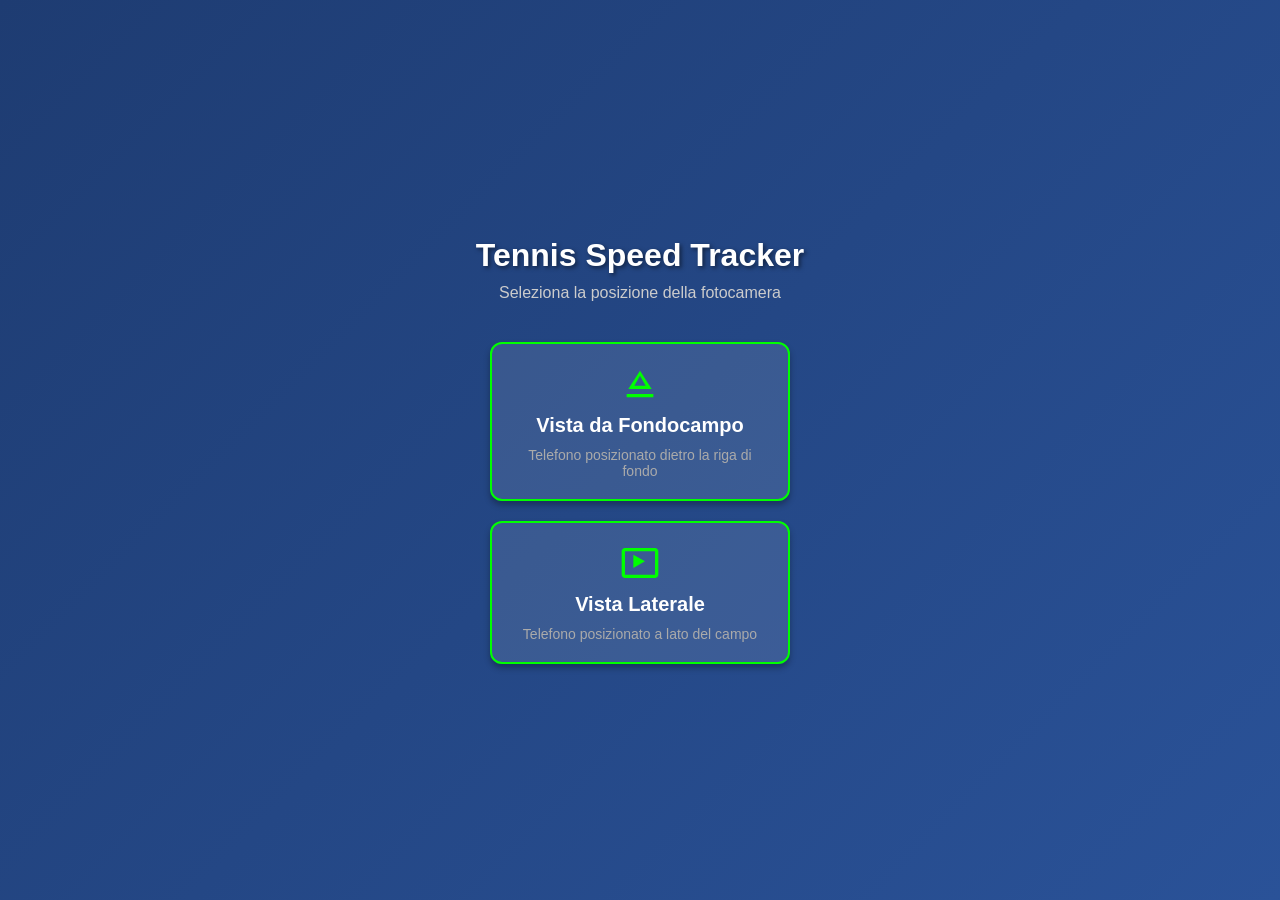
<file: index.html>
<!DOCTYPE html>
<html lang="it">
<head>
    <meta charset="UTF-8">
    <meta name="viewport" content="width=device-width, initial-scale=1.0, maximum-scale=1.0, user-scalable=no">
    <title>Tennis Speed Tracker</title>
    <link rel="stylesheet" href="css/style.css">
    <style>
        /* Specific styles for the index/menu page */
        #menu-container {
            display: flex;
            flex-direction: column;
            justify-content: center;
            align-items: center;
            height: 100vh;
            background: linear-gradient(135deg, #1e3c72 0%, #2a5298 100%);
            padding: 20px;
            text-align: center;
        }

        h1 {
            font-size: 32px;
            margin-bottom: 10px;
            color: #fff;
            text-shadow: 2px 2px 4px rgba(0,0,0,0.5);
        }

        p {
            font-size: 16px;
            margin-bottom: 40px;
            color: #ccc;
        }

        .menu-options {
            display: flex;
            flex-direction: column;
            gap: 20px;
            width: 100%;
            max-width: 300px;
        }

        .menu-btn {
            background-color: rgba(255, 255, 255, 0.1);
            border: 2px solid #00ff00;
            color: #fff;
            padding: 20px;
            border-radius: 12px;
            font-size: 20px;
            font-weight: bold;
            cursor: pointer;
            text-decoration: none;
            transition: all 0.3s ease;
            box-shadow: 0 4px 6px rgba(0,0,0,0.3);
            display: flex;
            flex-direction: column;
            align-items: center;
            gap: 10px;
        }

        .menu-btn span.subtext {
            font-size: 14px;
            font-weight: normal;
            color: #aaa;
        }

        .menu-btn:hover, .menu-btn:active {
            background-color: rgba(0, 255, 0, 0.2);
            transform: translateY(-2px);
            box-shadow: 0 6px 12px rgba(0,0,0,0.4);
        }

        .menu-btn svg {
            width: 40px;
            height: 40px;
            fill: #00ff00;
        }
    </style>
</head>
<body>
    <div id="menu-container">
        <h1>Tennis Speed Tracker</h1>
        <p>Seleziona la posizione della fotocamera</p>

        <div class="menu-options">
            <a href="baseline.html" class="menu-btn">
                <svg viewBox="0 0 24 24"><path d="M4,18V20H20V18H4M12,4L5,15H19L12,4M12,7L15.42,13H8.58L12,7Z" /></svg>
                Vista da Fondocampo
                <span class="subtext">Telefono posizionato dietro la riga di fondo</span>
            </a>

            <a href="sideview.html" class="menu-btn">
                <svg viewBox="0 0 24 24"><path d="M21 3H3C2 3 1 4 1 5V19C1 20 2 21 3 21H21C22 21 23 20 23 19V5C23 4 22 3 21 3M21 19H3V5H21V19M15 11L8 15V7L15 11Z" /></svg>
                Vista Laterale
                <span class="subtext">Telefono posizionato a lato del campo</span>
            </a>
        </div>
    </div>
</body>
</html>
</file>
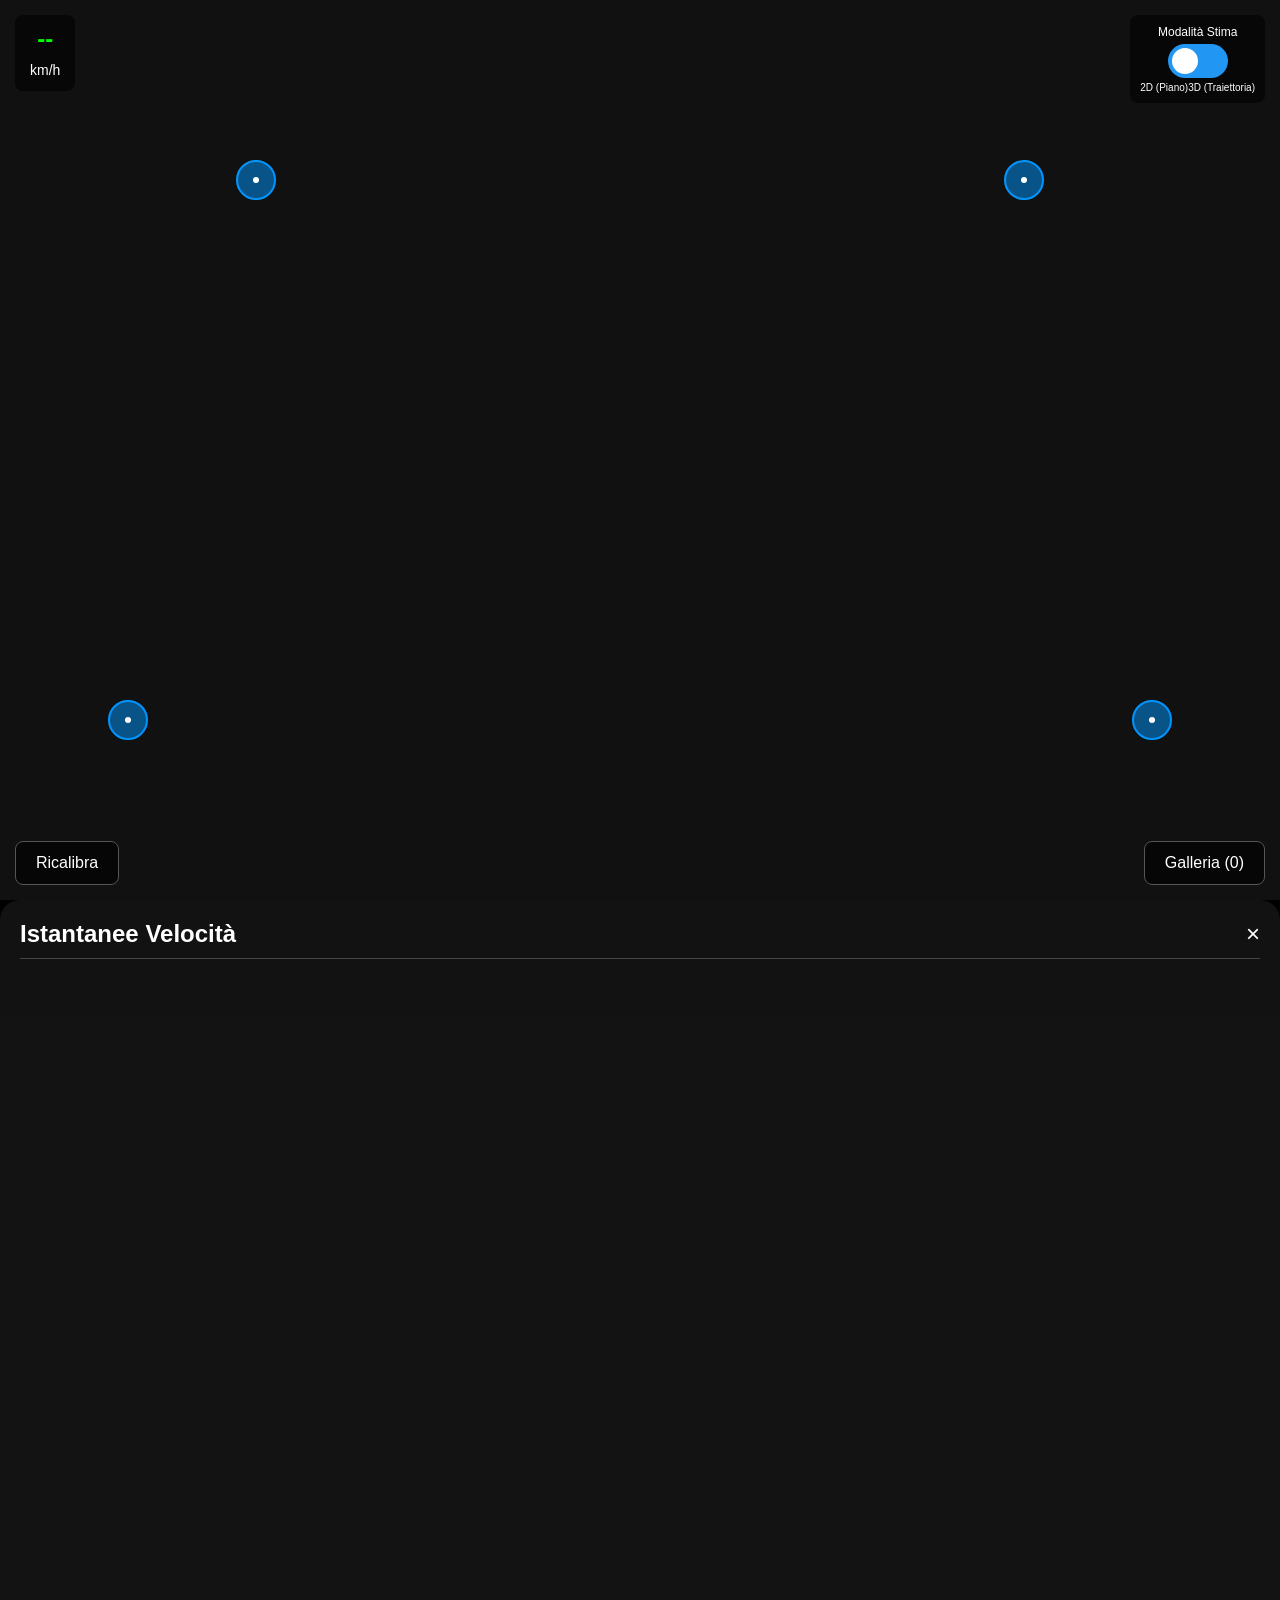
<file: baseline.html>
<!DOCTYPE html>
<html lang="it">
<head>
    <meta charset="UTF-8">
    <meta name="viewport" content="width=device-width, initial-scale=1.0, maximum-scale=1.0, user-scalable=no">
    <title>Tennis Speed Tracker - Fondocampo</title>
    <link rel="stylesheet" href="css/style.css">
    <!-- OpenCV.js will be loaded dynamically, but we can put a placeholder script tag -->
    <script async src="https://docs.opencv.org/4.8.0/opencv.js" id="opencv-script"></script>
</head>
<body>
    <div id="app-container">
        <div id="video-container">
            <video id="camera-video" autoplay playsinline muted></video>
            <canvas id="canvas-overlay"></canvas>

            <!-- Calibration Pins -->
            <div id="pin-tl" class="calibration-pin" style="top: 20%; left: 20%;"></div>
            <div id="pin-tr" class="calibration-pin" style="top: 20%; left: 80%;"></div>
            <div id="pin-bl" class="calibration-pin" style="top: 80%; left: 10%;"></div>
            <div id="pin-br" class="calibration-pin" style="top: 80%; left: 90%;"></div>
        </div>

        <div id="ui-overlay">
            <div class="top-bar">
                <div class="speed-display">
                    <div id="current-speed">--</div>
                    <span>km/h</span>
                </div>

                <div class="toggle-container">
                    <div class="toggle-label">Modalità Stima</div>
                    <label class="switch">
                        <input type="checkbox" id="algo-toggle">
                        <span class="slider"></span>
                    </label>
                    <div class="toggle-texts">
                        <span>2D (Piano)</span>
                        <span>3D (Traiettoria)</span>
                    </div>
                </div>
            </div>

            <div class="bottom-bar">
                <button class="btn" id="recalibrate-btn">Ricalibra</button>
                <button class="btn" id="gallery-btn">Galleria (<span id="gallery-count">0</span>)</button>
            </div>
        </div>

        <div id="gallery-modal">
            <div class="gallery-header">
                <h2>Istantanee Velocità</h2>
                <button class="close-btn" id="close-gallery">&times;</button>
            </div>
            <div id="gallery-grid">
                <!-- Gallery items will be injected here -->
            </div>
        </div>
    </div>

    <!-- Scripts -->
    <script src="js/calibration.js"></script>
    <script src="js/tracking.js"></script>
    <script src="js/speed.js"></script>
    <script src="js/gallery.js"></script>
    <script src="js/main.js"></script>
</body>
</html>
</file>
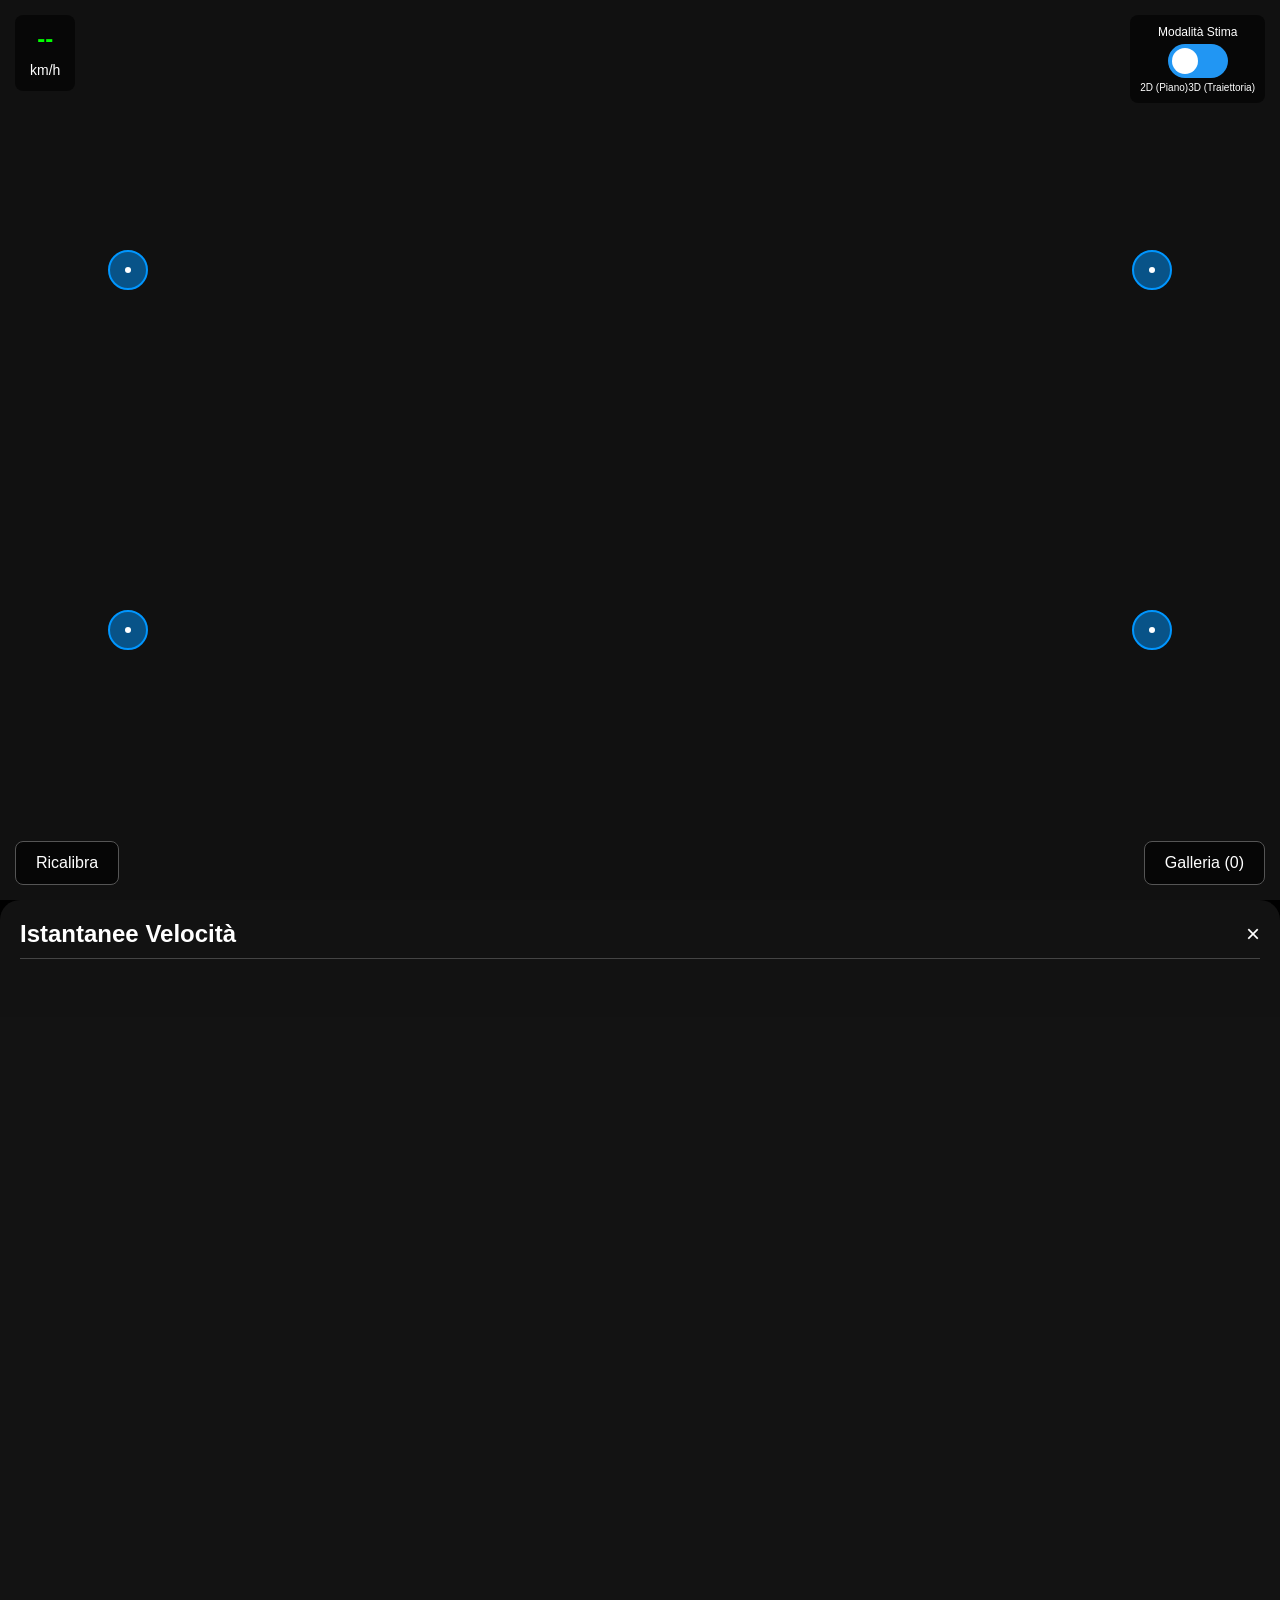
<file: sideview.html>
<!DOCTYPE html>
<html lang="it">
<head>
    <meta charset="UTF-8">
    <meta name="viewport" content="width=device-width, initial-scale=1.0, maximum-scale=1.0, user-scalable=no">
    <title>Tennis Speed Tracker - Vista Laterale</title>
    <link rel="stylesheet" href="css/style.css">
    <!-- OpenCV.js will be loaded dynamically -->
    <script async src="https://docs.opencv.org/4.8.0/opencv.js" id="opencv-script"></script>
</head>
<body>
    <div id="app-container">
        <div id="video-container">
            <video id="camera-video" autoplay playsinline muted></video>
            <canvas id="canvas-overlay"></canvas>

            <!-- Calibration Pins (Different initial layout for side view) -->
            <div id="pin-tl" class="calibration-pin" style="top: 30%; left: 10%;"></div>
            <div id="pin-tr" class="calibration-pin" style="top: 30%; left: 90%;"></div>
            <div id="pin-bl" class="calibration-pin" style="top: 70%; left: 10%;"></div>
            <div id="pin-br" class="calibration-pin" style="top: 70%; left: 90%;"></div>
        </div>

        <div id="ui-overlay">
            <div class="top-bar">
                <div class="speed-display">
                    <div id="current-speed">--</div>
                    <span>km/h</span>
                </div>

                <div class="toggle-container">
                    <div class="toggle-label">Modalità Stima</div>
                    <label class="switch">
                        <input type="checkbox" id="algo-toggle">
                        <span class="slider"></span>
                    </label>
                    <div class="toggle-texts">
                        <span>2D (Piano)</span>
                        <span>3D (Traiettoria)</span>
                    </div>
                </div>
            </div>

            <div class="bottom-bar">
                <button class="btn" id="recalibrate-btn">Ricalibra</button>
                <button class="btn" id="gallery-btn">Galleria (<span id="gallery-count">0</span>)</button>
            </div>
        </div>

        <div id="gallery-modal">
            <div class="gallery-header">
                <h2>Istantanee Velocità</h2>
                <button class="close-btn" id="close-gallery">&times;</button>
            </div>
            <div id="gallery-grid">
                <!-- Gallery items will be injected here -->
            </div>
        </div>
    </div>

    <!-- Scripts -->
    <script src="js/calibration.js"></script>
    <script src="js/tracking.js"></script>
    <script src="js/speed.js"></script>
    <script src="js/gallery.js"></script>
    <script src="js/main.js"></script>
</body>
</html>
</file>
<file: css/style.css>
* {
    box-sizing: border-box;
    margin: 0;
    padding: 0;
}

body {
    font-family: -apple-system, BlinkMacSystemFont, "Segoe UI", Roboto, Helvetica, Arial, sans-serif;
    background-color: #000;
    color: #fff;
    overflow: hidden; /* Prevent scrolling, full screen app */
    touch-action: none; /* Prevent pinch zoom and default touch actions */
}

#app-container {
    position: relative;
    width: 100vw;
    height: 100vh;
    display: flex;
    flex-direction: column;
}

#video-container {
    position: relative;
    width: 100%;
    flex-grow: 1;
    overflow: hidden;
    background-color: #111;
}

#camera-video, #canvas-overlay {
    position: absolute;
    top: 0;
    left: 0;
    width: 100%;
    height: 100%;
    object-fit: contain; /* Show the full camera feed */
}

#canvas-overlay {
    z-index: 10;
    pointer-events: none; /* Let touches pass through to pins if needed */
}

/* Calibration Pins */
.calibration-pin {
    position: absolute;
    width: 40px;
    height: 40px;
    background-color: rgba(0, 150, 255, 0.5);
    border: 2px solid #0096ff;
    border-radius: 50%;
    transform: translate(-50%, -50%);
    z-index: 20;
    cursor: grab;
    display: flex;
    justify-content: center;
    align-items: center;
}

.calibration-pin:active {
    cursor: grabbing;
    background-color: rgba(0, 150, 255, 0.8);
}

.calibration-pin::after {
    content: '';
    width: 6px;
    height: 6px;
    background-color: white;
    border-radius: 50%;
}

/* UI Controls Overlay */
#ui-overlay {
    position: absolute;
    top: 0;
    left: 0;
    width: 100%;
    height: 100%;
    pointer-events: none; /* Let touches go to video/pins unless hitting a button */
    z-index: 30;
    display: flex;
    flex-direction: column;
    justify-content: space-between;
    padding: 15px;
}

/* Top bar (Toggle & Speed) */
.top-bar {
    display: flex;
    justify-content: space-between;
    align-items: flex-start;
    pointer-events: auto;
}

.speed-display {
    background-color: rgba(0, 0, 0, 0.6);
    padding: 10px 15px;
    border-radius: 8px;
    font-size: 24px;
    font-weight: bold;
    color: #00ff00;
    text-align: center;
}

.speed-display span {
    font-size: 14px;
    color: #fff;
    font-weight: normal;
}

/* Toggle Switch */
.toggle-container {
    background-color: rgba(0, 0, 0, 0.6);
    padding: 10px;
    border-radius: 8px;
    display: flex;
    flex-direction: column;
    align-items: center;
}

.toggle-label {
    font-size: 12px;
    margin-bottom: 5px;
}

.switch {
    position: relative;
    display: inline-block;
    width: 60px;
    height: 34px;
}

.switch input {
    opacity: 0;
    width: 0;
    height: 0;
}

.slider {
    position: absolute;
    cursor: pointer;
    top: 0;
    left: 0;
    right: 0;
    bottom: 0;
    background-color: #2196F3;
    transition: .4s;
    border-radius: 34px;
}

.slider:before {
    position: absolute;
    content: "";
    height: 26px;
    width: 26px;
    left: 4px;
    bottom: 4px;
    background-color: white;
    transition: .4s;
    border-radius: 50%;
}

input:checked + .slider {
    background-color: #f44336;
}

input:checked + .slider:before {
    transform: translateX(26px);
}

.toggle-texts {
    display: flex;
    justify-content: space-between;
    width: 100%;
    font-size: 10px;
    margin-top: 4px;
}

/* Bottom bar (Gallery button & actions) */
.bottom-bar {
    display: flex;
    justify-content: space-between;
    pointer-events: auto;
}

.btn {
    background-color: rgba(0, 0, 0, 0.6);
    color: white;
    border: 1px solid #555;
    padding: 12px 20px;
    border-radius: 8px;
    font-size: 16px;
    cursor: pointer;
    backdrop-filter: blur(4px);
}

.btn:active {
    background-color: rgba(255, 255, 255, 0.2);
}

/* Gallery Modal / Dropdown */
#gallery-modal {
    position: absolute;
    top: 100%; /* Start hidden off-screen */
    left: 0;
    width: 100%;
    height: 80%; /* Takes bottom 80% */
    background-color: rgba(20, 20, 20, 0.95);
    border-top-left-radius: 20px;
    border-top-right-radius: 20px;
    z-index: 40;
    transition: top 0.3s ease-in-out;
    display: flex;
    flex-direction: column;
    padding: 20px;
    pointer-events: auto;
}

#gallery-modal.open {
    top: 20%;
}

.gallery-header {
    display: flex;
    justify-content: space-between;
    align-items: center;
    margin-bottom: 15px;
    border-bottom: 1px solid #444;
    padding-bottom: 10px;
}

.close-btn {
    background: none;
    border: none;
    color: white;
    font-size: 24px;
    cursor: pointer;
}

#gallery-grid {
    flex-grow: 1;
    overflow-y: auto;
    display: grid;
    grid-template-columns: repeat(auto-fill, minmax(120px, 1fr));
    gap: 10px;
    align-content: start;
}

.gallery-item {
    position: relative;
    border-radius: 8px;
    overflow: hidden;
    background-color: #333;
    aspect-ratio: 16/9;
}

.gallery-item img {
    width: 100%;
    height: 100%;
    object-fit: cover;
}

.gallery-item-speed {
    position: absolute;
    bottom: 5px;
    right: 5px;
    background-color: rgba(0, 0, 0, 0.7);
    color: #00ff00;
    padding: 2px 6px;
    border-radius: 4px;
    font-size: 12px;
    font-weight: bold;
}
</file>
